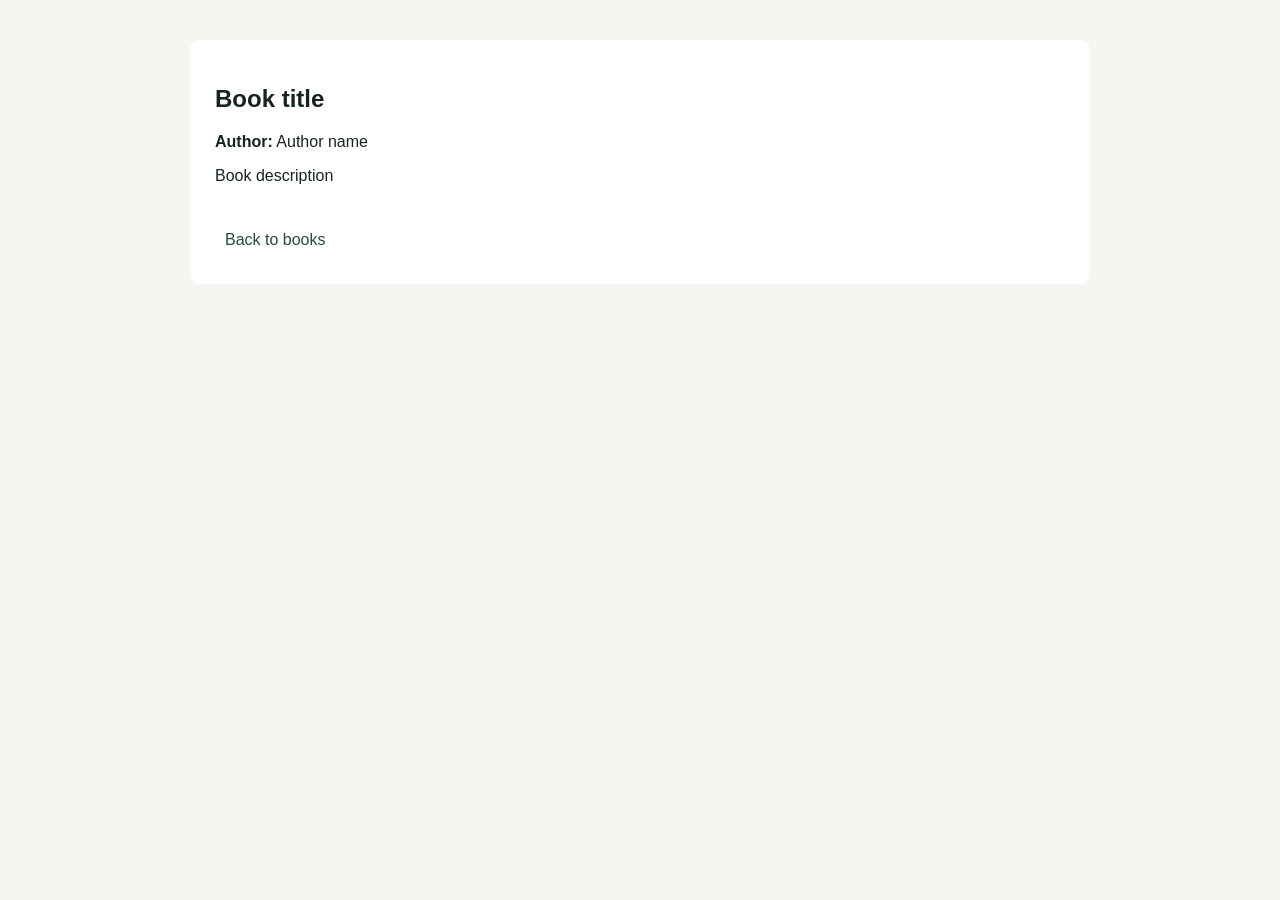
<file: web/src/main/resources/templates/book-details.html>
<!DOCTYPE html>
<html lang="uk" th:lang="${#locale.language}"
      xmlns:th="http://www.thymeleaf.org">

<head>
    <meta charset="UTF-8">
    <meta name="viewport" content="width=device-width, initial-scale=1.0">
    <title th:text="${book.title}">Book details</title>

    <style>
        body {
            font-family: Arial, sans-serif;
            max-width: 900px;
            margin: 40px auto;
            padding: 0 20px;
            background: #f6f5f1;
            color: #17231f;
        }

        .book {
            background: white;
            padding: 25px;
            margin-top: 25px;
            border-radius: 10px;
        }

        a {
            display: inline-block;
            margin-top: 20px;
            padding: 10px;
            color: #254b3c;
        }
    </style>
</head>

<body>

<header th:replace="~{fragments/header :: header}"></header>

<main>
    <article class="book">
        <h1 th:text="${book.title}">Book title</h1>

        <p>
            <strong th:text="#{books.author}">Author:</strong>
            <span th:text="${book.author}">Author name</span>
        </p>

        <p th:text="${book.description}">Book description</p>

        <a th:href="@{/books}" th:text="#{form.cancel}">
            Back to books
        </a>
    </article>
</main>

</body>
</html>
</file>
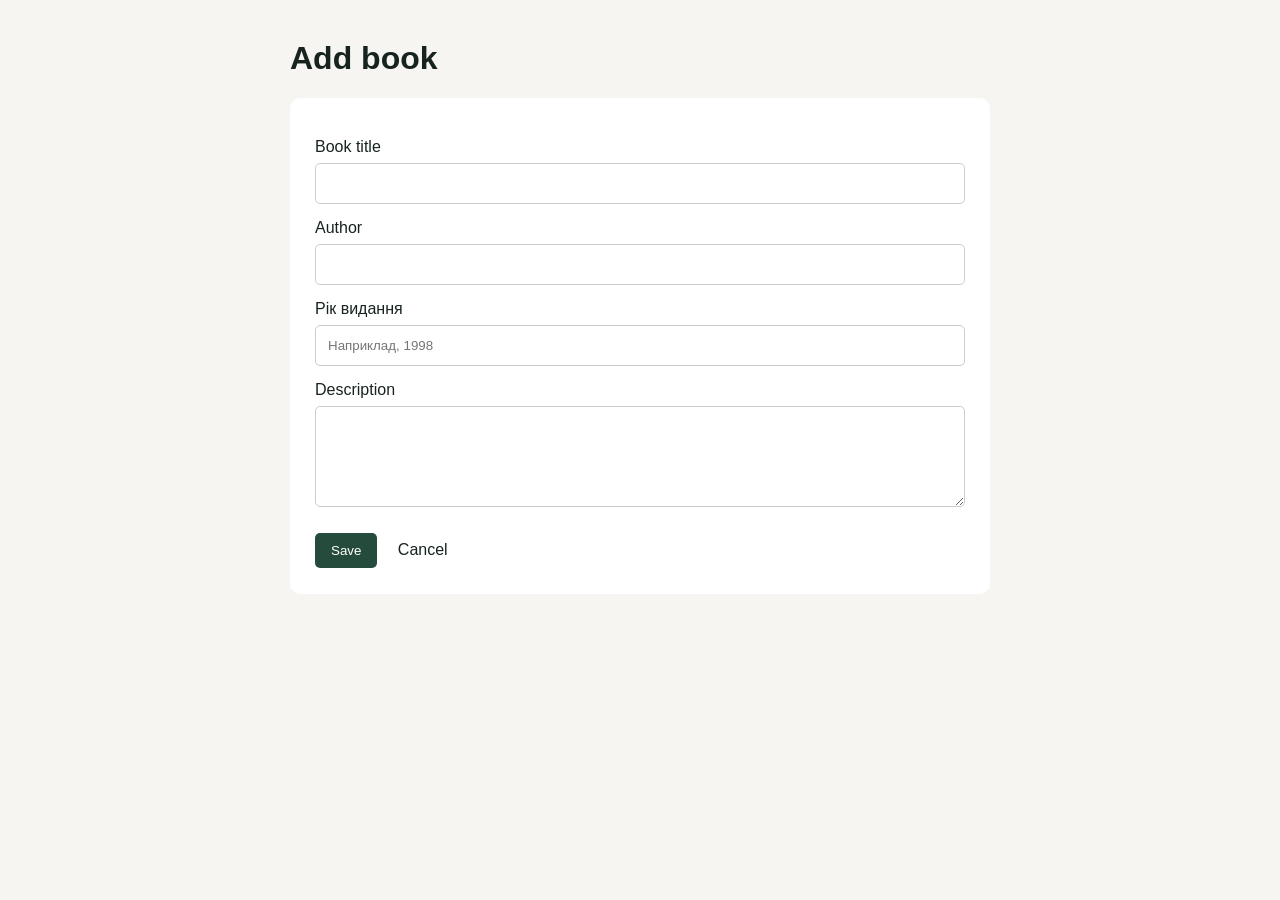
<file: web/src/main/resources/templates/book-form.html>
<!DOCTYPE html>
<html lang="uk" th:lang="${#locale.language}" xmlns:th="http://www.thymeleaf.org">
<head>
    <meta charset="UTF-8">
    <meta name="viewport" content="width=device-width, initial-scale=1.0">
    <title th:text="#{form.add}">Add book</title>

    <style>
        body {
            font-family: Arial, sans-serif;
            max-width: 700px;
            margin: 40px auto;
            padding: 0 20px;
            background: #f6f5f1;
            color: #17231f;
        }

        form {
            background: white;
            padding: 25px;
            border-radius: 10px;
        }

        label {
            display: block;
            margin-top: 15px;
        }

        input, textarea {
            box-sizing: border-box;
            width: 100%;
            padding: 12px;
            margin-top: 7px;
            border: 1px solid #ccc;
            border-radius: 5px;
        }

        button, a {
            display: inline-block;
            margin-top: 20px;
            padding: 10px 16px;
        }

        button {
            background: #254b3c;
            color: white;
            border: none;
            border-radius: 5px;
            cursor: pointer;
        }

        .error {
            color: #b00020;
            margin-top: 15px;
        }
    </style>
</head>

<body>

<header th:replace="~{fragments/header :: header}"></header>

<main>
    <h1 th:text="#{form.add}">Add book</h1>

    <p class="error"
       th:if="${error}"
       th:text="#{form.error} + ' ' + ${error}">
    </p>

    <form th:action="@{/books}"
          th:object="${book}"
          method="post">

        <label for="title" th:text="#{form.title}">
            Book title
        </label>

        <input type="text"
               id="title"
               th:field="*{title}"
               required>

        <label for="author" th:text="#{form.author}">
            Author
        </label>

        <input type="text"
               id="author"
               th:field="*{author}"
               required>

        <label for="year">
            Рік видання
        </label>

        <input type="number"
               id="year"
               th:field="*{year}"
               min="1"
               max="2100"
               placeholder="Наприклад, 1998">

        <label for="description" th:text="#{form.description}">
            Description
        </label>

        <textarea id="description"
                  th:field="*{description}"
                  rows="5">
        </textarea>

        <button type="submit" th:text="#{form.submit}">
            Save
        </button>

        <a th:href="@{/books}" th:text="#{form.cancel}">
            Cancel
        </a>

    </form>
</main>

</body>
</html>
</file>
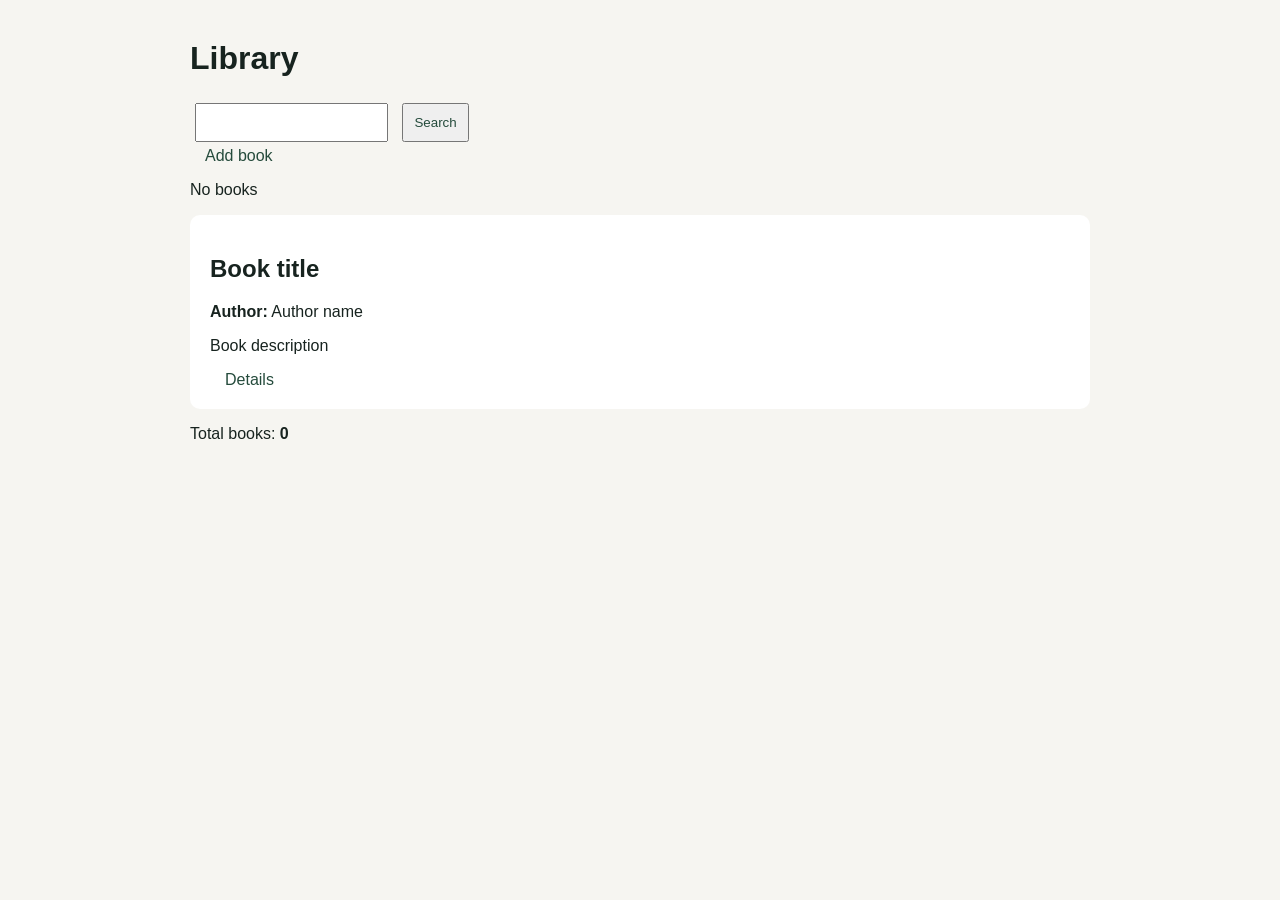
<file: web/src/main/resources/templates/books.html>
<!DOCTYPE html>
<html lang="uk" th:lang="${#locale.language}" xmlns:th="http://www.thymeleaf.org">
<head>
    <meta charset="UTF-8">
    <meta name="viewport" content="width=device-width, initial-scale=1.0">
    <title th:text="#{books.title}">Library</title>
    <style>
        body {
            font-family: Arial, sans-serif;
            max-width: 900px;
            margin: 40px auto;
            padding: 0 20px;
            background: #f6f5f1;
            color: #17231f;
        }

        .book {
            background: white;
            padding: 20px;
            margin: 15px 0;
            border-radius: 10px;
        }

        input, button, a {
            padding: 10px;
            margin: 5px;
        }

        a, button {
            color: #254b3c;
        }
    </style>
</head>
<body>

<header th:replace="~{fragments/header :: header}"></header>

<main>
    <h1 th:text="#{books.title}">Library</h1>

    <form th:action="@{/books}" method="get">
        <input type="text"
               name="q"
               th:value="${query}"
               th:placeholder="#{books.search}">

        <button type="submit" th:text="#{books.search.button}">
            Search
        </button>
    </form>

    <a th:href="@{/books/add}" th:text="#{books.add}">
        Add book
    </a>

    <p th:if="${#lists.isEmpty(books)}"
       th:text="#{books.empty}">
        No books
    </p>

    <section th:unless="${#lists.isEmpty(books)}">
        <article class="book" th:each="book : ${books}">
            <h2 th:text="${book.title}">Book title</h2>

            <p>
                <strong th:text="#{books.author}">Author:</strong>
                <span th:text="${book.author}">Author name</span>
            </p>

            <p th:text="${book.description}">
                Book description
            </p>

            <a th:href="@{/books/{id}(id=${book.id})}"
               th:text="#{books.details}">
                Details
            </a>
        </article>
    </section>

    <p>
        <span th:text="#{books.total}">Total books:</span>
        <strong th:text="${totalElements}">0</strong>
    </p>

</main>

</body>
</html>
</file>
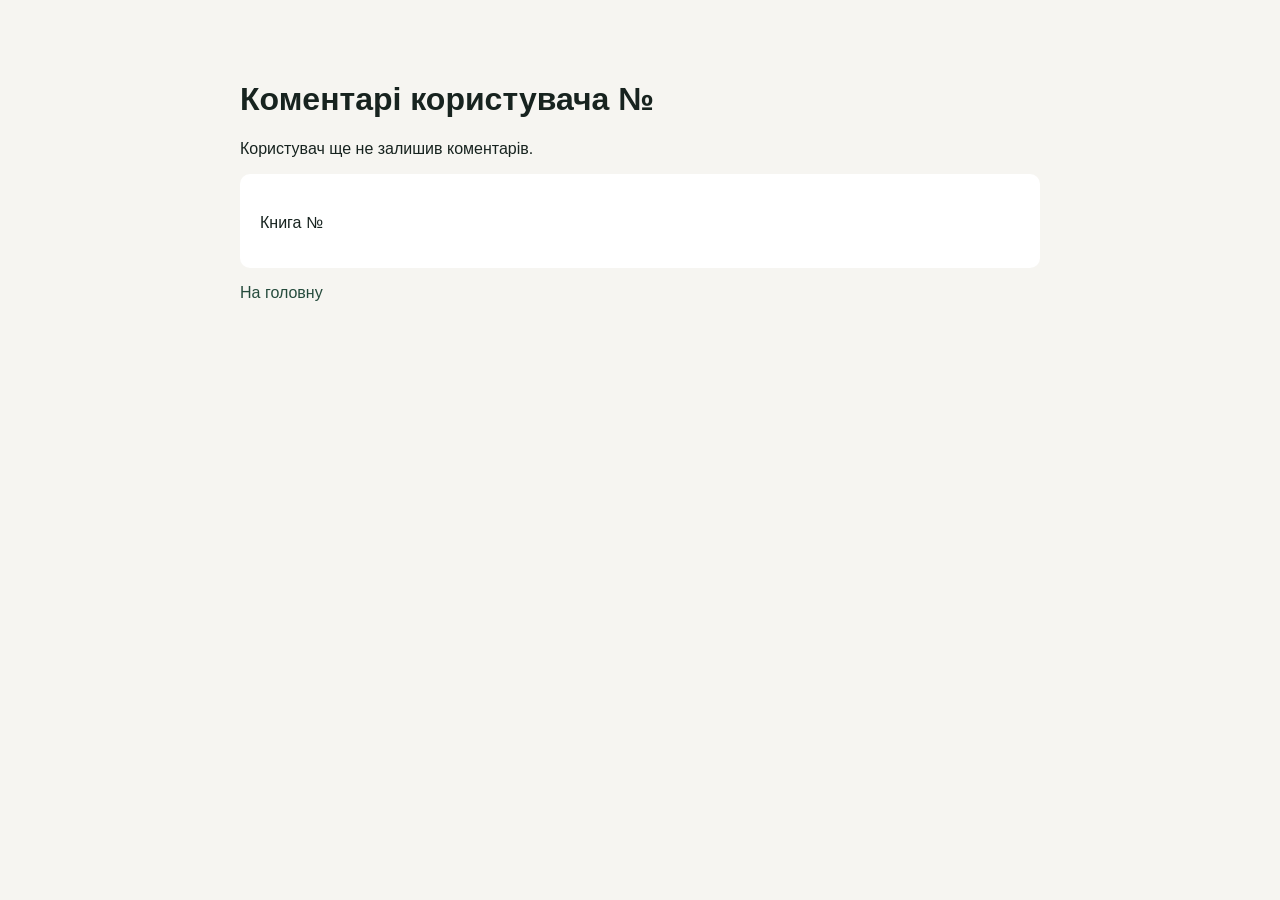
<file: web/src/main/resources/templates/user-comments.html>
<!DOCTYPE html>
<html lang="uk" xmlns:th="http://www.thymeleaf.org">
<head>
    <meta charset="UTF-8">
    <meta name="viewport" content="width=device-width, initial-scale=1.0">
    <title>Коментарі користувача</title>

    <style>
        body {
            font-family: Arial, sans-serif;
            max-width: 800px;
            margin: 40px auto;
            padding: 20px;
            background: #f6f5f1;
            color: #17231f;
        }

        .comment {
            background: white;
            padding: 20px;
            margin: 16px 0;
            border-radius: 10px;
        }

        .comment h2 {
            margin-top: 0;
        }

        .date {
            color: #777;
            font-size: 14px;
        }

        a {
            color: #254b3c;
        }
    </style>
</head>
<body>

<main>
    <h1>
        Коментарі користувача №<span th:text="${userId}"></span>
    </h1>

    <p th:if="${#lists.isEmpty(comments)}">
        Користувач ще не залишив коментарів.
    </p>

    <section th:each="comment : ${comments}" class="comment">
        <h2 th:text="${comment.author}"></h2>

        <p th:text="${comment.text}"></p>

        <p>
            Книга №<span th:text="${comment.bookId}"></span>
        </p>

        <p class="date" th:text="${comment.createdAt}"></p>
    </section>

    <a th:href="@{/}">На головну</a>
</main>

</body>
</html>
</file>
